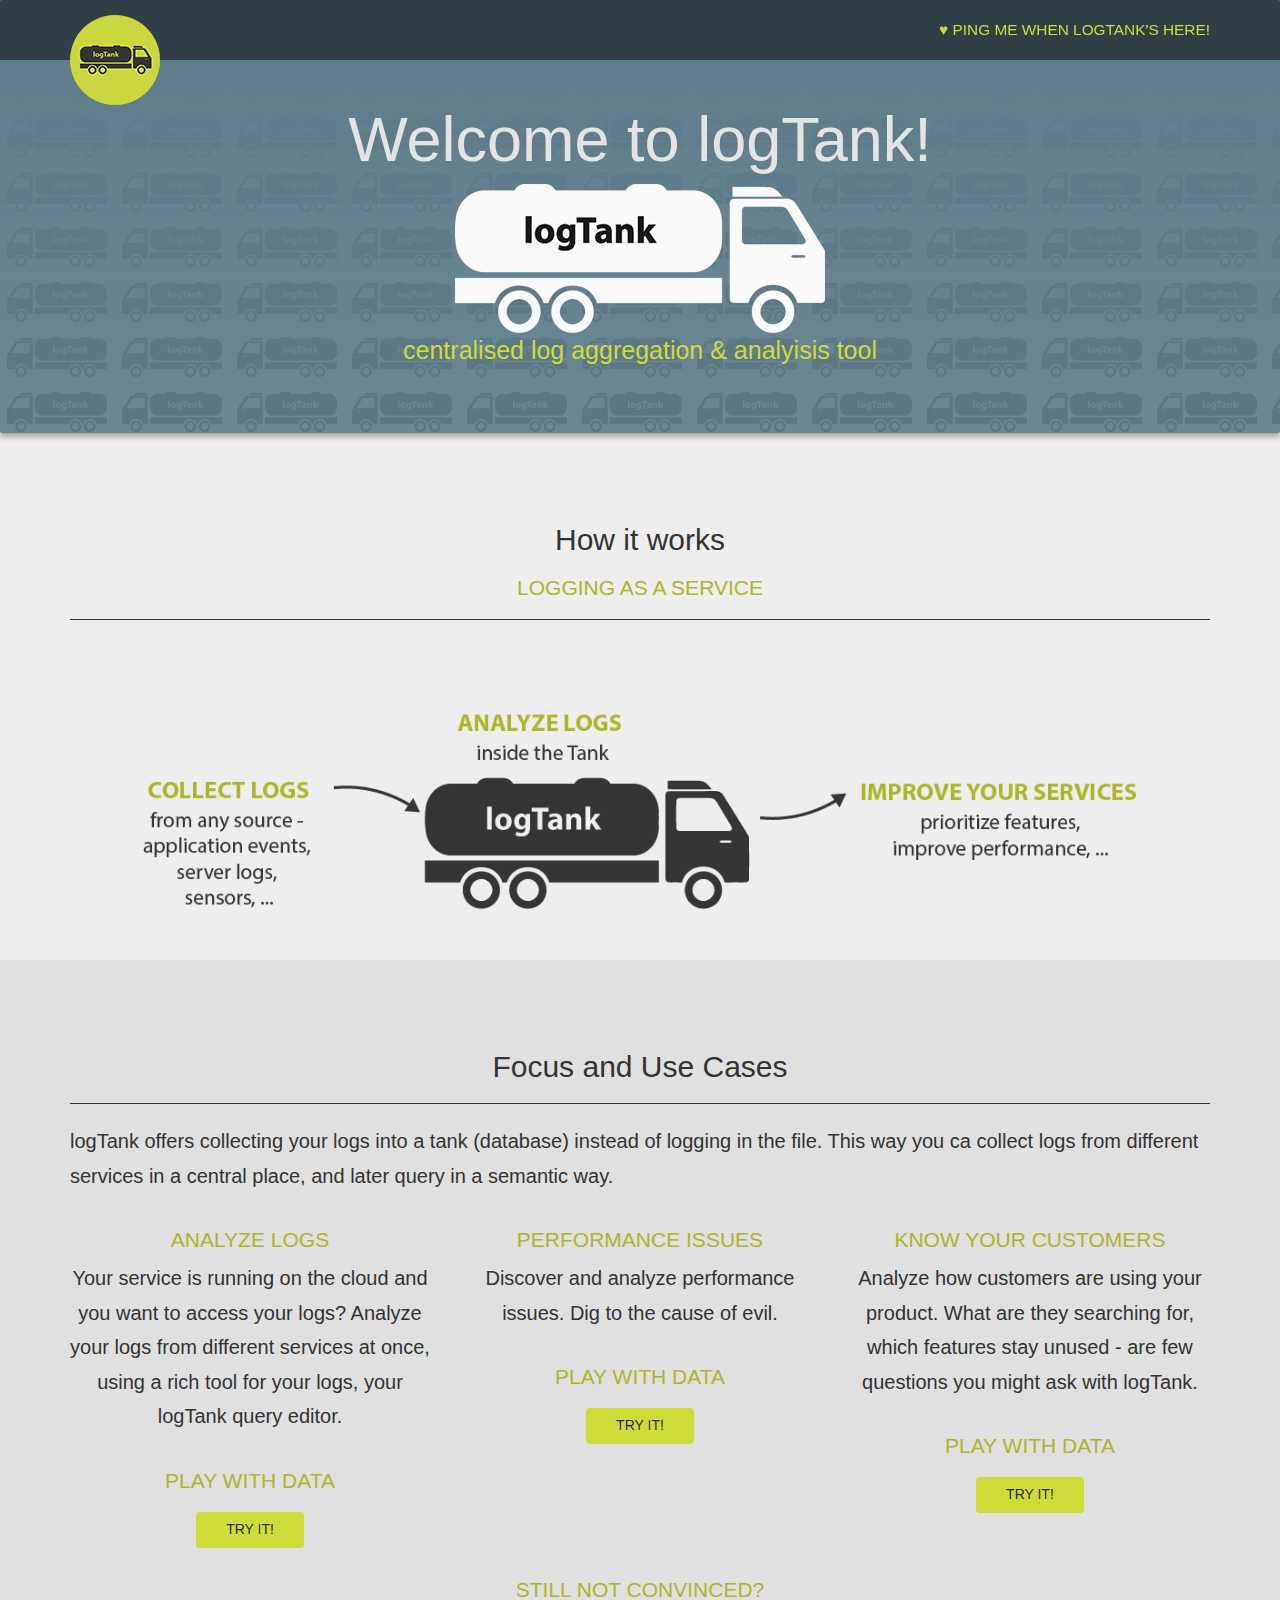
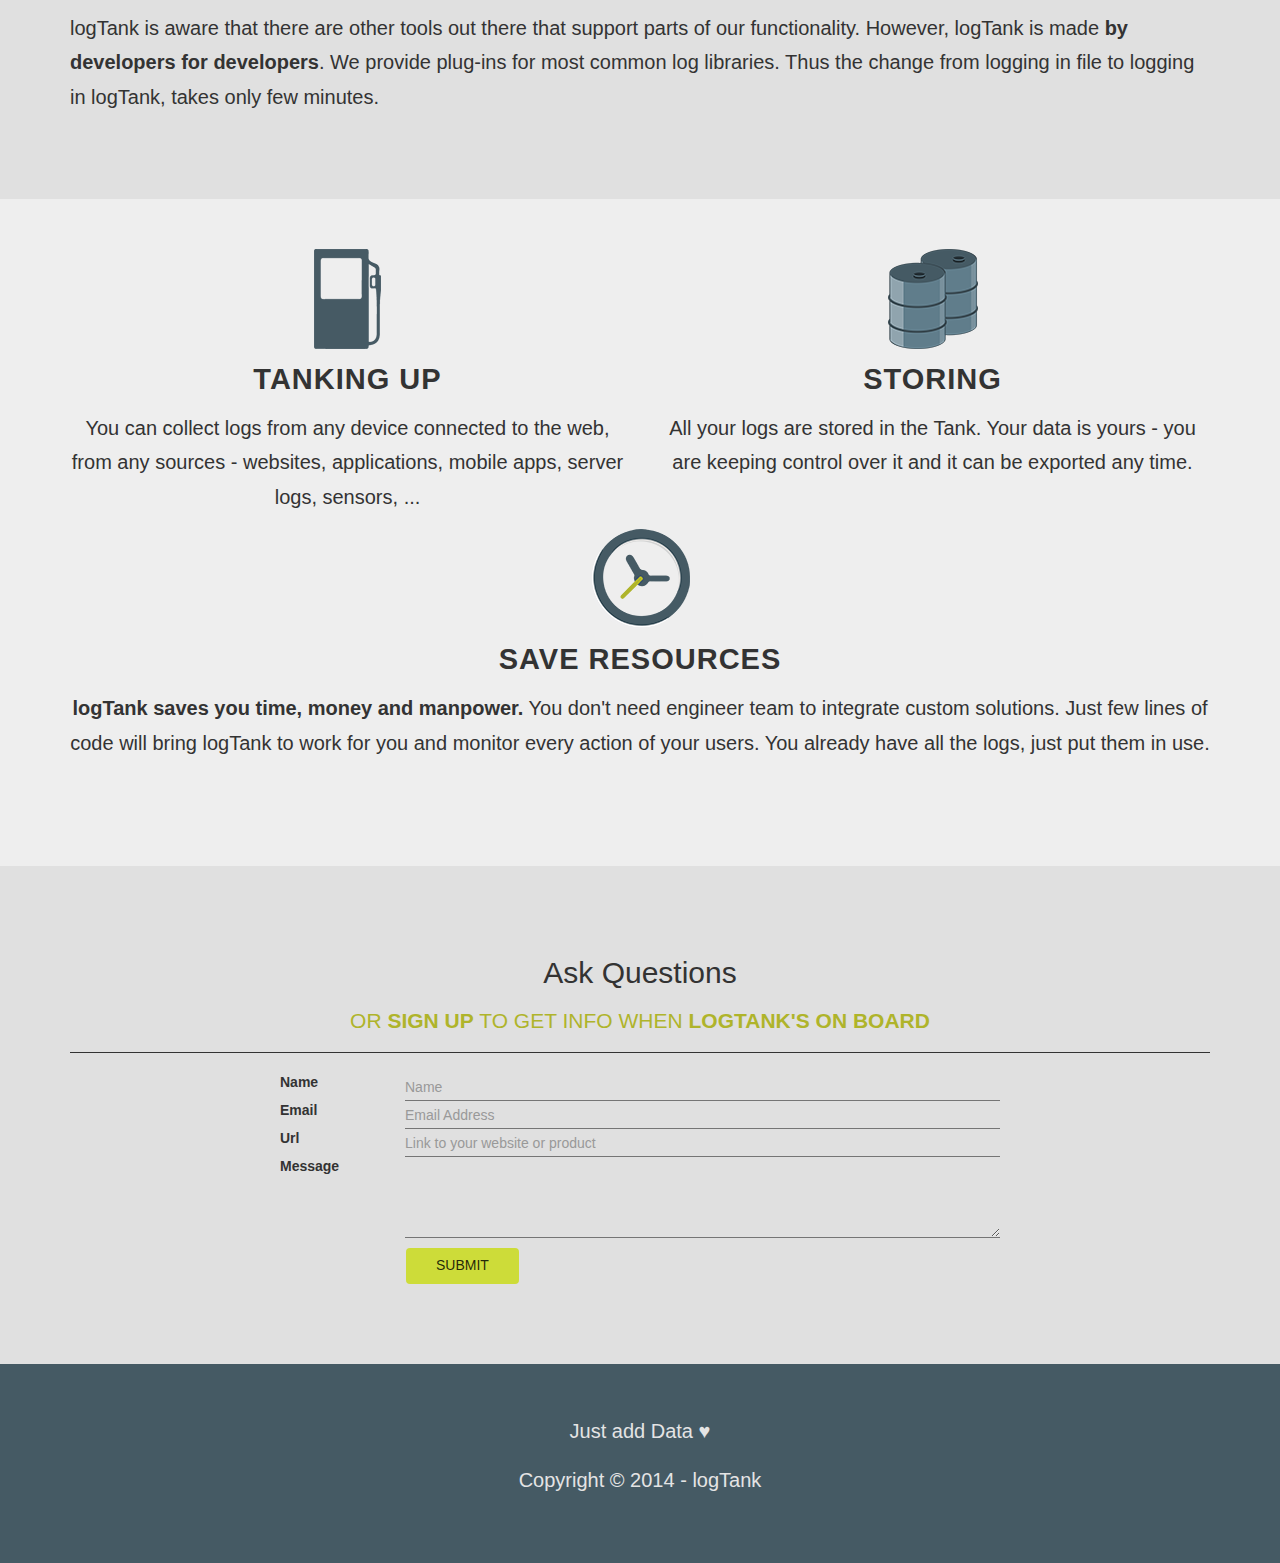
<file: index.html>
<!doctype html><html><head><meta charset="utf-8"><title>logTank</title><meta name="description" content=""><meta name="viewport" content="width=device-width"><link rel="icon" type="image/png" href="/images/favicon.png"><link rel="stylesheet" href="/styles/app-95b30d37.css"></head><body><nav class="navbar navbar-fixed-top"><div class="container"><div class="navbar-header"><a class="navbar-brand" href="http://www.logTank.com"><img src="images/greenLogo.png"></a></div><div class="collapse navbar-collapse" id="bs-example-navbar-collapse-6"><ul class="nav navbar-nav navbar-right"><li class="pingMe-link"><a href="#footer">♥ ping me when logTank's here!</a></li></ul></div></div></nav><div class="jumbotron text-center"><h1>Welcome to logTank!</h1><img src="images/whiteTank.png" alt="I'm logTank"><p class="lead">centralised log aggregation &amp; analyisis tool</p></div><section id="howworks" class="container-fluid"><div class="container"><div class="row"><div class="col-lg-12 text-center margin-70"><h2>How it works</h2><h2 class="primary-title">Logging as a service</h2><hr class="star-primary" style="border-top:1px solid #333333"></div></div><div class="row"><div class="col-md-12"><img class="img-center" style="height:200px" src="images/TankExplainMirror.png"></div></div></div></section><section class="container-fluid gray-section"><div class="container"><div class="row"><div class="col-md-12 text-center"><h2>Focus and Use Cases</h2><hr class="star-primary" style="border-top:1px solid #333333"></div></div><div class="row"><div class="col-md-12"><p>logTank offers collecting your logs into a tank (database) instead of logging in the file. This way you ca collect logs from different services in a central place, and later query in a semantic way.</p></div></div><div class="row text-center"><div class="col-md-4"><div class="row"><div class="col-md-12"><h3 class="primary-title">Analyze Logs</h3></div></div><div class="row"><div class="col-md-12"><p>Your service is running on the cloud and you want to access your logs? Analyze your logs from different services at once, using a rich tool for your logs, your logTank query editor.</p></div></div><div class="row"><div class="col-md-12"><h2 class="primary-title">Play with data</h2></div></div><div class="row"><div class="col-md-12"><a href="#footer"><button class="btn btn-primary">Try it!</button></a></div></div></div><div class="col-md-4"><div class="row"><div class="col-md-12"><h3 class="primary-title">Performance issues</h3></div></div><div class="row"><div class="col-md-12"><p>Discover and analyze performance issues. Dig to the cause of evil.</p></div></div><div class="row"><div class="col-md-12"><h2 class="primary-title">Play with data</h2></div></div><div class="row"><div class="col-md-12"><a href="#footer"><button class="btn btn-primary">Try it!</button></a></div></div></div><div class="col-md-4"><div class="row"><div class="col-md-12"><h3 class="primary-title">Know your customers</h3></div></div><div class="row"><div class="col-md-12"><p>Analyze how customers are using your product. What are they searching for, which features stay unused - are few questions you might ask with logTank.</p></div></div><div class="row"><div class="col-md-12"><h2 class="primary-title">Play with data</h2></div></div><div class="row"><div class="col-md-12"><a href="#footer"><button class="btn btn-primary">Try it!</button></a></div></div></div></div><div class="row text-center"><div class="col-md-12"><h3 class="primary-title">Still not convinced?</h3></div></div><div class="row"><div class="col-md-12"><p>logTank is aware that there are other tools out there that support parts of our functionality. However, logTank is made <strong>by developers for developers</strong>. We provide plug-ins for most common log libraries. Thus the change from logging in file to logging in logTank, takes only few minutes.</p></div></div></div></section><section class="container-fluid"><div class="container"><div class="row"><div class="col-lg-6"><div class="row"><div class="col-lg-12 text-center"><img style="height:100px" src="images/Tanking.png" alt=""></div></div><div class="row"><div class="col-lg-12 text-center"><h4>Tanking Up</h4><p>You can collect logs from any device connected to the web, from any sources - websites, applications, mobile apps, server logs, sensors, ...</p></div></div></div><div class="col-lg-6"><div class="row"><div class="col-lg-12 text-center"><img style="height:100px" src="images/Barrels.png" alt=""></div></div><div class="row"><div class="col-lg-12 text-center"><h4>Storing</h4><p>All your logs are stored in the Tank. Your data is yours - you are keeping control over it and it can be exported any time.</p></div></div></div></div><div class="row"><div class="col-lg-12"><div class="row"><div class="col-lg-12 text-center"><img style="height:100px" src="images/Watches.png" alt=""></div></div><div class="row"><div class="col-lg-12 text-center"><h4>Save Resources</h4><p><strong>logTank saves you time, money and manpower.</strong> You don't need engineer team to integrate custom solutions. Just few lines of code will bring logTank to work for you and monitor every action of your users. You already have all the logs, just put them in use.</p></div></div></div></div></div></section><hr><section class="container-fluid gray-section"><div id="footer" class="container footer"><div class="row"><div class="col-lg-12 text-center"><h2>Ask Questions</h2><h2 class="primary-title">or <strong>sign up</strong> to get info when <strong>logtank's on board</strong></h2><hr class="star-primary" style="border-top:1px solid #333333"></div></div><div class="row"><div class="col-lg-8 col-lg-offset-2"><form accept-charset="UTF-8" action="https://formkeep.com/f/b0b2e60b06bf" method="POST"><input type="hidden" name="utf8" value="✓"><fieldset><div class="form-group"><label for="inputName" class="col-lg-2 control-label">Name</label><div class="col-lg-10"><input type="text" name="name" class="form-control" id="inputName" placeholder="Name"></div></div><div class="form-group"><label for="inputEmail" class="col-lg-2 control-label">Email</label><div class="col-lg-10"><input type="email" name="email" class="form-control" id="inputEmail" placeholder="Email Address"></div></div><div class="form-group"><label for="inputUrl" class="col-lg-2 control-label">Url</label><div class="col-lg-10"><input type="url" name="url" class="form-control" id="inputUrl" placeholder="Link to your website or product"></div></div><div class="form-group"><label for="message" class="col-lg-2 control-label">Message</label><div class="col-lg-10"><textarea class="form-control" name="message" rows="4" id="message"></textarea></div></div><div class="form-group"><div class="col-lg-10 col-lg-offset-2"><button type="submit" class="btn btn-primary">Submit</button></div></div></fieldset></form></div></div></div></section><section id="bottom" class="container-fluid" style="background-color:#455A64; color:#e4e4e4"><div class="container"><div class="row text-center"><div class="col-lg-12"><p>Just add Data ♥</p><p>Copyright &copy; 2014 - logTank</p></div></div></div></section><script>
      (function(b,o,i,l,e,r){b.GoogleAnalyticsObject=l;b[l]||(b[l]=
      function(){(b[l].q=b[l].q||[]).push(arguments)});b[l].l=+new Date;
      e=o.createElement(i);r=o.getElementsByTagName(i)[0];
      e.src='//www.google-analytics.com/analytics.js';
      r.parentNode.insertBefore(e,r)}(window,document,'script','ga'));
      ga('create','UA-40793217-3');ga('send','pageview');
    </script><script src="/scripts/vendor-d48c42b0.js"></script></body></html>
</file>
